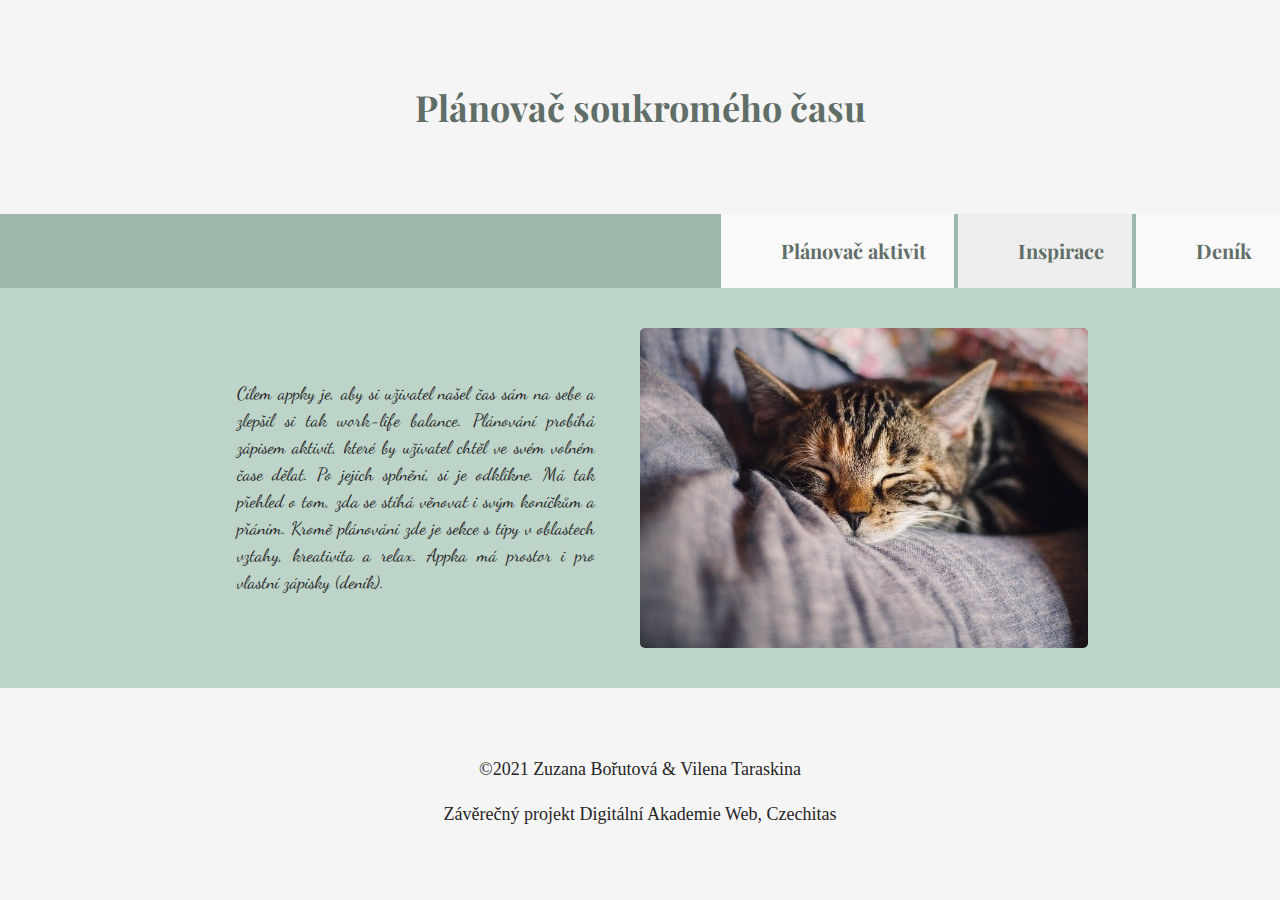
<file: index.html>
<!DOCTYPE html>
<html lang="cs">
  <head>
    <meta charset="UTF-8" />
    <meta http-equiv="X-UA-Compatible" content="IE=edge" />
    <meta name="viewport" content="width=device-width, initial-scale=1.0" />
    <title>O projektu</title>
    <link rel="stylesheet" href="style.css" />
		 <!--Fonty-->
	<link href="https://fonts.googleapis.com/css2?family=Dancing+Script&display=swap" rel="stylesheet">
  <link href="https://fonts.googleapis.com/css2?family=Playfair+Display&display=swap" rel="stylesheet">
  </head>
  <body>
    <!-- Hlavička stránky-->
    <header class="hlavicka">
      <h2>Plánovač soukromého času</h2>
    </header>

    <!--menu-->
    <ul class="menu">
      <li><a href="planovac.html">Plánovač aktivit</a></li>
      <li><a href="inspirace.html">Inspirace</a></li>
			<li><a href="denik.html">Deník</a></li>
    </ul>

    <!--section-projekt-->
    <section class="projekt">
      <div class="popis-projekt">
        Cílem appky je, aby si uživatel našel čas sám na sebe a zlepšil si tak
        work-life balance. Plánování probíhá zápisem aktivit, které by uživatel chtěl ve svém
        volném čase dělat. Po jejich splnění, si je odklikne. Má tak přehled o
        tom, zda se stíhá věnovat i svým koníčkům a přáním. Kromě plánování zde
       je sekce s tipy v oblastech vztahy, kreativita a relax. Appka má prostor i pro vlastní zápisky (deník).
			</div>
			<img src="img/cat.jpg" alt="uvodni foto">
    </section>
		<!--footer-->
		<section class="footer">
      <p>©2021 Zuzana Bořutová & Vilena Taraskina</p>
      <p>Závěrečný projekt Digitální Akademie Web, Czechitas</p>
    </section>
	</section>
  </body>
</html>
</file>
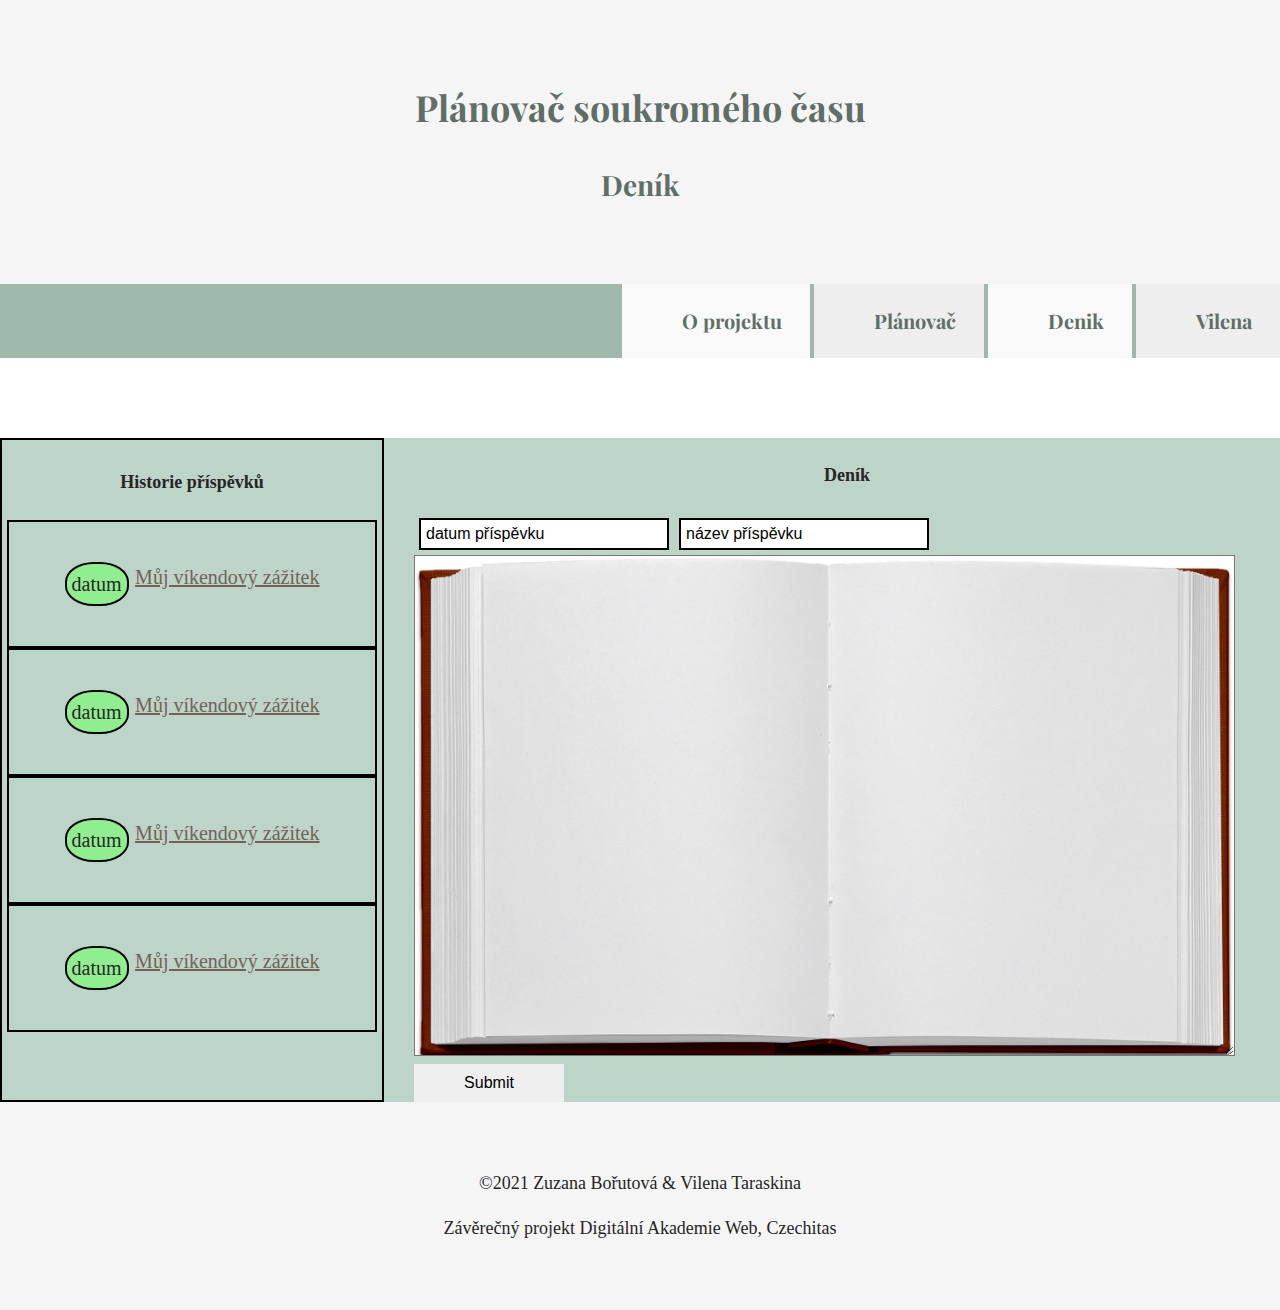
<file: denik.html>
<!DOCTYPE html>
<html lang="en">
  <head>
    <meta charset="UTF-8" />
    <meta http-equiv="X-UA-Compatible" content="IE=edge" />
    <meta name="viewport" content="width=device-width, initial-scale=1.0" />
    <title>Denik</title>
    <link rel="stylesheet" href="style.css" />
    <link rel="preconnect" href="https://fonts.gstatic.com" />
    <link
      href="https://fonts.googleapis.com/css2?family=Playfair+Display:wght@500&display=swap"
      rel="stylesheet"
    />
    <link rel="preconnect" href="https://fonts.gstatic.com" />
    <link
      href="https://fonts.googleapis.com/css2?family=Raleway:wght@300&display=swap"
      rel="stylesheet"
    />
  </head>
  <body>
    
    <!-- Hlavička stránky-->
    <header class="hlavicka">
      <h2>Plánovač soukromého času</h2>
      <h3>Deník</h3>
    </header>

      <!--menu-->
      <ul class="menu">
        <li><a href="index.html">O projektu</a></li>
        <li><a href="planovac.html">Plánovač</a></li>
        <li><a href="denik.html">Denik</a></li>
        <li><a href="vilena.html">Vilena</a></li>
      </ul>
    </header>
    <section class="body__note"></section>
    <div class="conteiner__note">
      <!-- historie příspěvků -->
      <section class="histories__note">
        <h4 class="nadpis__note">Historie příspěvků</h4>
        <section class="history__note">
          <div id="date__note">datum</div>
          <div id="name__note"><a href="#">Můj víkendový zážitek </a></div>
        </section>
        <section class="history__note">
          <div id="date__note">datum</div>
          <div id="name__note"><a href="#">Můj víkendový zážitek </a></div>
        </section>
        <section class="history__note">
          <div id="date__note">datum</div>
          <div id="name__note"><a href="#">Můj víkendový zážitek </a></div>
        </section>
        <section class="history__note">
          <div id="date__note">datum</div>
          <div id="name__note"><a href="#">Můj víkendový zážitek </a></div>
        </section>
      </section>

      <!-- Deník -->
      <section class="note">
        <h4 class="nadpis__note">Deník</h4>

        <input id="input__date__note" type="text" value="datum příspěvku" />

        <input id="input__nazev__note" type="text" value="název příspěvku" />

        <form class="zapis__note" action="">
          <textarea id="zapisek__note" name="denik" rows="33" cols="100">
          </textarea>
        </form>
        <input type="submit" value="Submit" id="submit__note" />
      </section>
    </div>
  </section>
  <!--footer-->
  <section class="footer">
    <p>©2021 Zuzana Bořutová & Vilena Taraskina</p>
    <p>Závěrečný projekt Digitální Akademie Web, Czechitas</p>
  </section>
  </body>
</html>
</file>
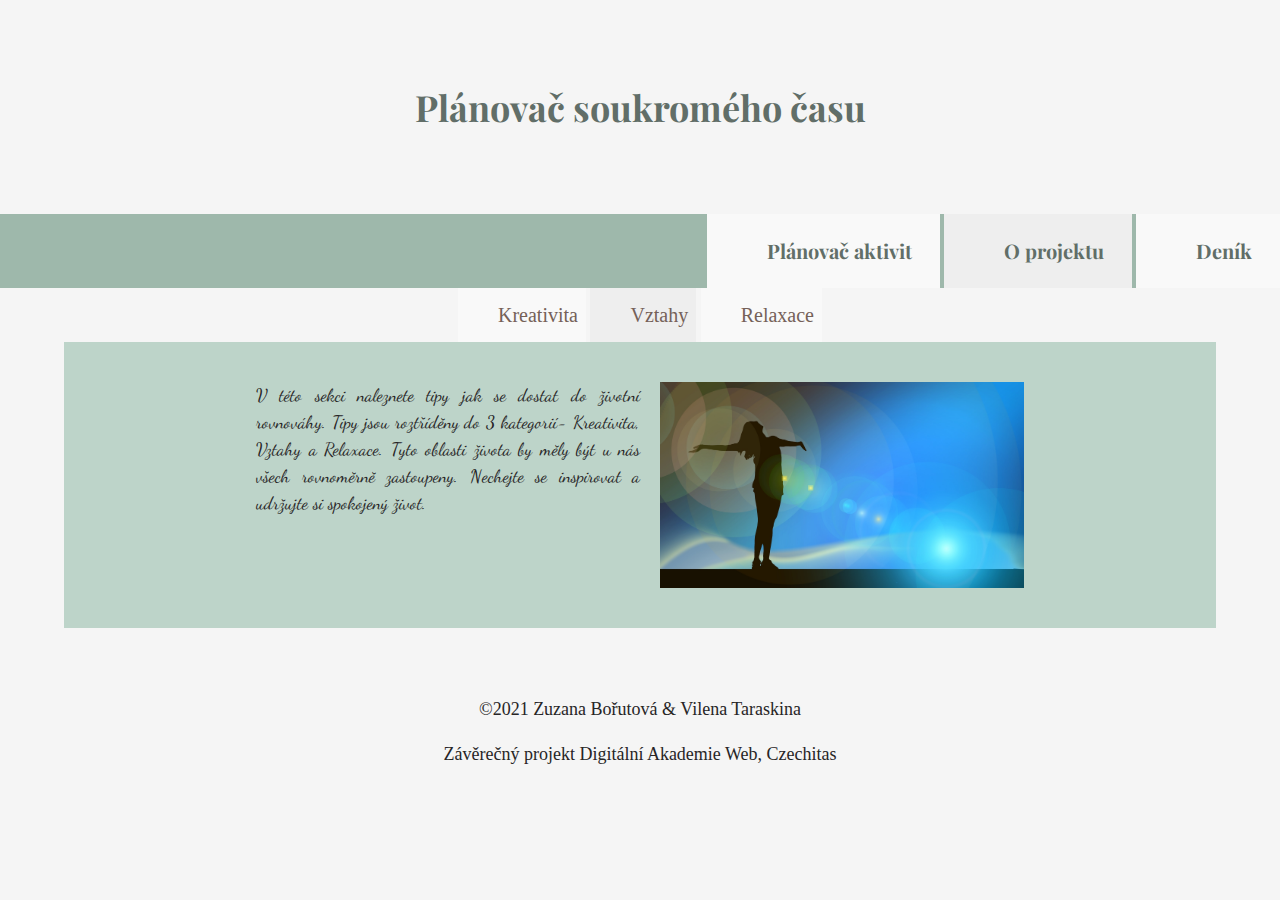
<file: inspirace.html>
<!DOCTYPE html>
<html lang="cs">
  <head>
    <meta charset="UTF-8" />
    <meta http-equiv="X-UA-Compatible" content="IE=edge" />
    <meta name="viewport" content="width=device-width, initial-scale=1.0" />
    <title>Inspirace</title>
    <link rel="stylesheet" href="style.css" />
		 <!--Fonty-->
	<link href="https://fonts.googleapis.com/css2?family=Dancing+Script&display=swap" rel="stylesheet">
  <link href="https://fonts.googleapis.com/css2?family=Playfair+Display&display=swap" rel="stylesheet">
  </head>
  <body>
    <!-- Hlavička stránky-->
    <header class="hlavicka">
      <h2>Plánovač soukromého času</h2>
    </header>

    <!--menu-->
    <ul class="menu">
      <li><a href="planovac.html">Plánovač aktivit</a></li>
      <li><a href="index.html">O projektu</a></li>
			<li><a href="denik.html">Deník</a></li>
    </ul>

  
    

  <ul class="inspiration">
    <li> <a href="#kreativita.html">Kreativita</a> </li>
    <li> <a href="#vztahy.html">Vztahy</a> </li>
    <li> <a href="#relaxace.html">Relaxace</a> </li>
  </ul>  
		
  <section class="uvod__inspirace">
    <div class="popis__inspirace">
V této sekci naleznete tipy jak se dostat do životní rovnováhy. Tipy jsou roztříděny do 3 kategorií- Kreativita, Vztahy a Relaxace. Tyto oblasti života by měly být u nás všech rovnoměrně zastoupeny. Nechejte se inspirovat a udržujte si spokojený život.
    </div>
<img id="foto__spokojenost" src="img/spokojenost.jpg" alt="spokojenost">
</section>
		<!--footer-->
		<section class="footer">
      <p>©2021 Zuzana Bořutová & Vilena Taraskina</p>
      <p>Závěrečný projekt Digitální Akademie Web, Czechitas</p>
    </section>
	</section>
  </body>
</html>
</file>
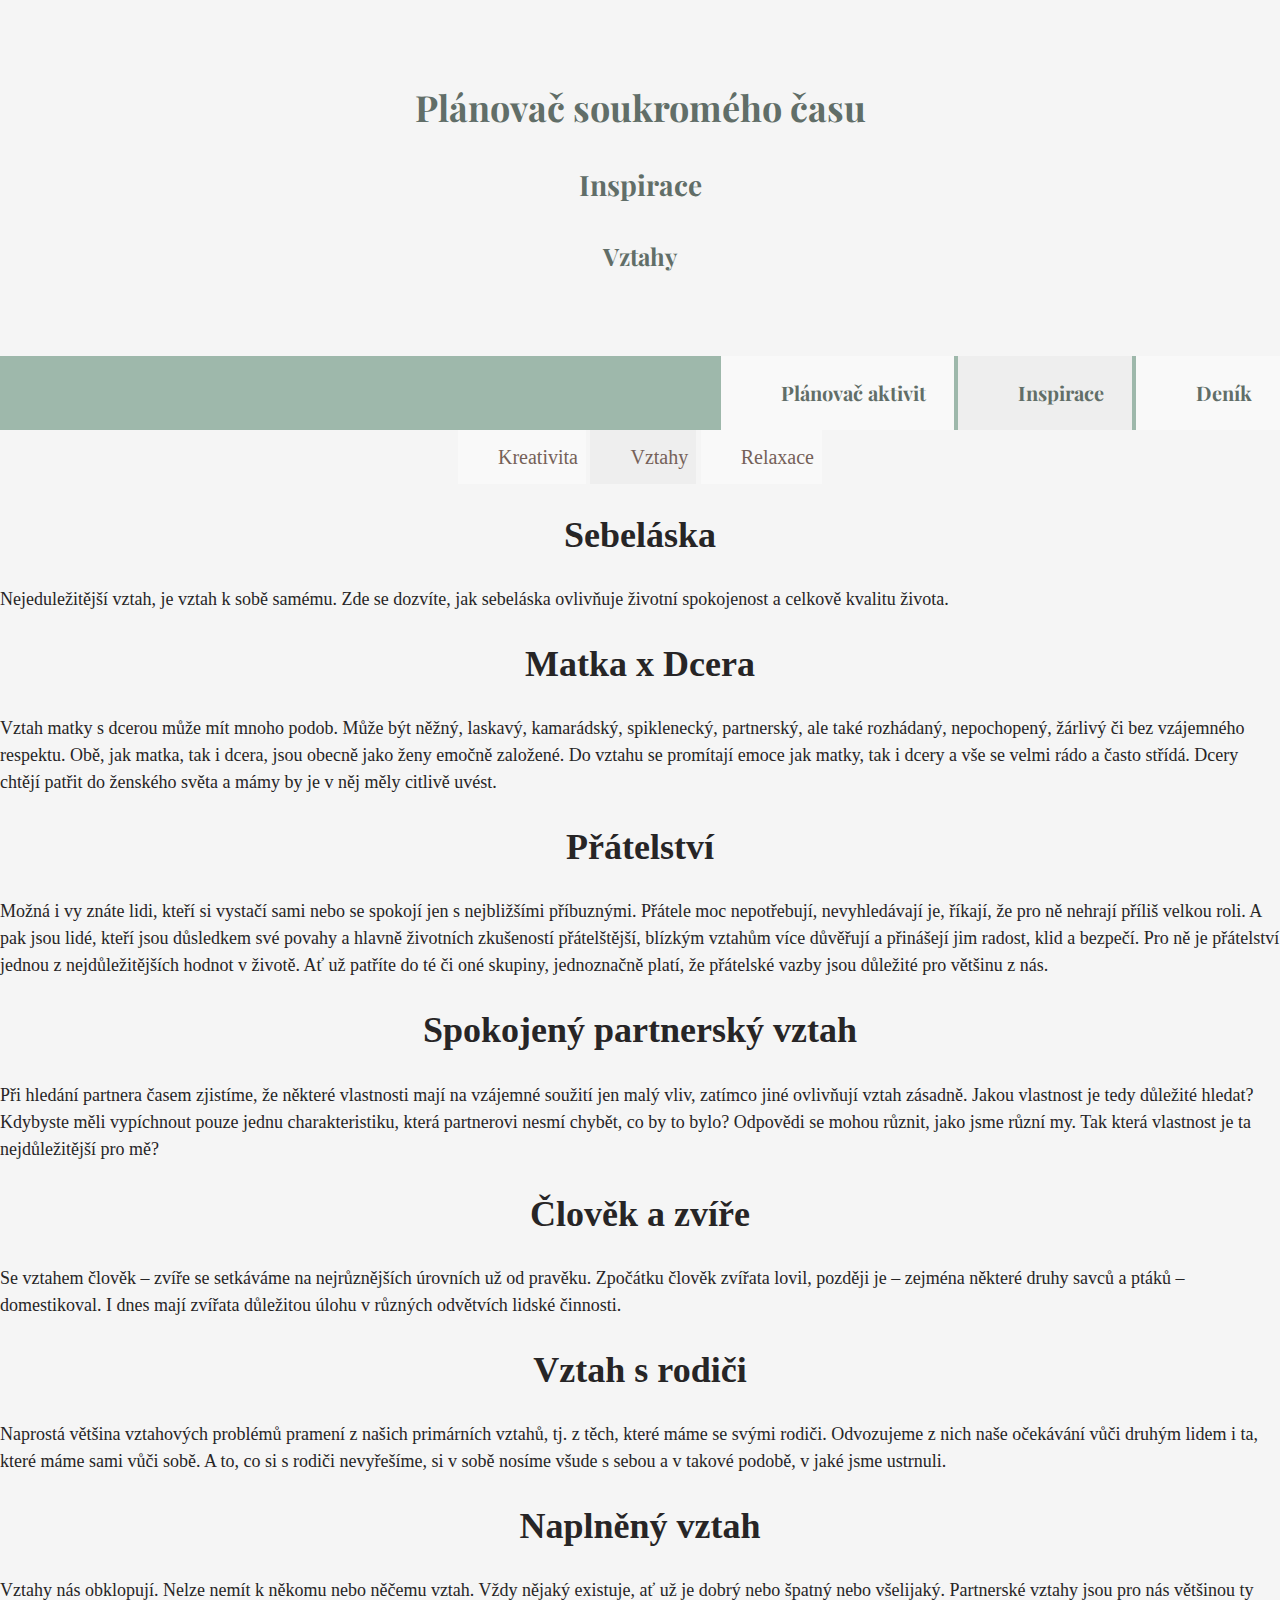
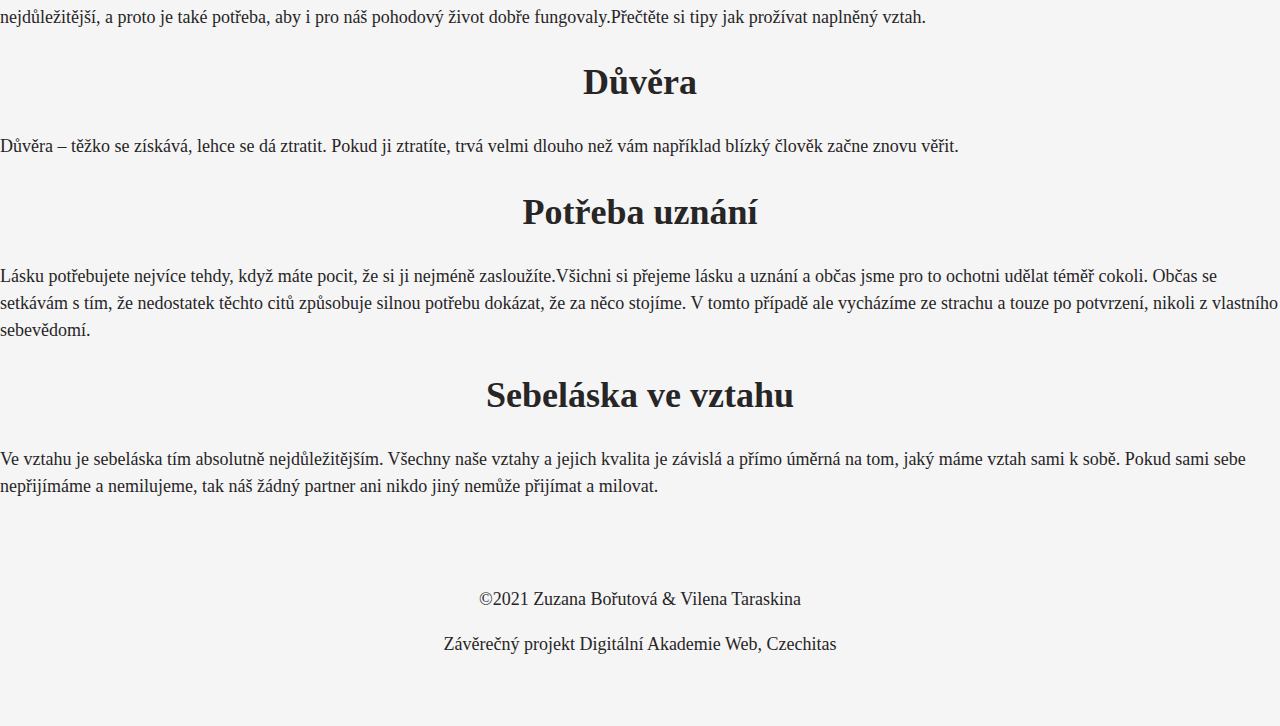
<file: vztahy.html>
<!DOCTYPE html>
<html lang="cs">
  <head>
    <meta charset="UTF-8" />
    <meta http-equiv="X-UA-Compatible" content="IE=edge" />
    <meta name="viewport" content="width=device-width, initial-scale=1.0" />
    <title>O projektu</title>
    <link rel="stylesheet" href="style.css" />
		 <!--Fonty-->
	<link href="https://fonts.googleapis.com/css2?family=Dancing+Script&display=swap" rel="stylesheet">
  <link href="https://fonts.googleapis.com/css2?family=Playfair+Display&display=swap" rel="stylesheet">
  </head>
  <body>
    <!-- Hlavička stránky-->
    <header class="hlavicka">
      <h2>Plánovač soukromého času</h2>
      <h3>Inspirace</h3>
      <h4>Vztahy</h4>
    </header>

    <!--menu-->
    <ul class="menu">
      <li><a href="planovac.html">Plánovač aktivit</a></li>
      <li><a href="inspirace.html">Inspirace</a></li>
			<li><a href="denik.html">Deník</a></li>
    </ul>

    <ul class="inspiration">
      <li> <a href="kreativita.html">Kreativita</a> </li>
      <li> <a href="vztahy.html">Vztahy</a> </li>
      <li> <a href="relaxace.html">Relaxace</a> </li>
    </ul> 

    <div id="clanek"></div>
		<!--footer-->
		<section class="footer">
      <p>©2021 Zuzana Bořutová & Vilena Taraskina</p>
      <p>Závěrečný projekt Digitální Akademie Web, Czechitas</p>
    </section>
	</section>
  <script src="index.js"></script>
  </body>
</html>
</file>
<file: style.css>
html {
  box-sizing: border-box;
}
*,
::before,
::after {
  box-sizing: inherit;
}

/*hlavni stranka*/
h1,
h2,
h3,
h4 {
  text-align: center;
}

body {
  color: #272526;
  font-size: 18px;
  line-height: 1.5;
  margin: 0;
  background-color: whitesmoke;
}

header {
  background-color: whitesmoke;
  color: #616e68;
  font-family: 'Playfair Display', serif;
  font-weight: bold;
  font-size: 24px;
  overflow: auto;
  padding: 50px 15%;
  margin: 0 5%;
}

.menu li {
  display: inline-block;
}

.menu {
  margin: 0px;
  padding: 0px;
  text-align: right;
  font-family: 'Playfair Display', serif;
  background-color: #9eb8ab;
}

.menu a {
  color: #616e68;
  text-decoration: none;
  padding: 10px 20px;
  display: inline-block;
  font-weight: bold;
}

.menu a:hover,
.menu a:focus,
.menu a:active {
  background-color: #bcdfce;
}

a {
  font-size: 20px;
  color: #756158;
}

section {
  padding: 40px 15%;
  overflow: auto;
  text-align: justify;
  background-color: #bdd4c9;
}

.projekt {
  display: flex;
}

.projekt img {
  width: 50%;
  border-radius: 5px;
}

.popis-projekt {
  margin: 0 5%;
  display: flex;
  flex-direction: column;
  justify-content: center;
  font-family: 'Dancing Script';
}

.footer {
  padding: 50px 15%;
  background-color: whitesmoke;
  text-align: center;
}

.planovac {
  background: url('img/pottery.jpg');
  background-size: cover;
  background-attachment: fixed;
  background-repeat: no-repeat;
  /*vyresetování odsazení stránky*/
  margin: 0;
}

/*To-do list*/

/* Remove margins and padding from the list */

ul {
  margin: 0;
  padding: 0;
}

/* Style the list items */
ul li {
  cursor: pointer;
  position: relative;
  padding: 12px 8px 12px 40px;
  background: #eee;
  font-size: 18px;
  transition: 0.2s;
}

/* Set all odd list items to a different color (zebra-stripes) */
ul li:nth-child(odd) {
  background: #f9f9f9;
}

/* Darker background-color on hover */
ul li:hover {
  background: #ddd;
}

/* When clicked on, add a background color and strike out text */
ul li.checked {
  background: #888;
  color: #fff;
  text-decoration: line-through;
}

/* Add a "checked" mark when clicked on */
ul li.checked::before {
  content: '';
  position: absolute;
  border-color: #fff;
  border-style: solid;
  border-width: 0 2px 2px 0;
  top: 10px;
  left: 16px;
  transform: rotate(45deg);
  height: 15px;
  width: 7px;
}

/* Style the close button */
.close {
  position: absolute;
  right: 0;
  top: 0;
  padding: 12px 16px 12px 16px;
}

.close:hover {
  background-color: #df9f9a;
  color: white;
}

/* Style the header */
.aktivity {
  background-color: #df9f9a;
  padding: 30px;
  color: white;
  text-align: center;
  margin-top: 10px;
}

/* Clear floats after the header */
.aktivity:after {
  content: '';
  display: table;
  clear: both;
}

/* Style the input */
input {
  margin: 0;
  border: none;
  border-radius: 0;
  width: 75%;
  padding: 10px;
  float: left;
  font-size: 16px;
}

/* Style the "Add" button */
.addBtn {
  padding: 10px;
  width: 25%;
  background: #d9d9d9;
  color: #555;
  float: left;
  text-align: center;
  font-size: 16px;
  cursor: pointer;
  transition: 0.3s;
  border-radius: 0;
}

.addBtn:hover {
  background-color: #bbb;
}

/* Denik */
.body__note {
  background: url('img/zen.jpg');
}
.conteiner__note {
  display: flex;
}

.histories__note {
  display: flex;
  flex-direction: column;
  border: 2px solid black;
  width: 30%;
  padding: 5px;
}

.history__note {
  display: flex;
  justify-content: space-between;
  border: 2px solid black;
  align-items: start;
}

#date__note {
  border: 2px solid black;
  border-radius: 45%;
  background-color: lightgreen;
  padding: 5px;
  font-size: 20px;
}

.note {
  flex-grow: 3;
  padding: 0;
  padding-left: 30px;
}

.nadpis__note {
  text-align: center;
}

.zapis_note {
  padding-left: 30px;
}
#zapisek__note {
  background-image: url('img/book.png');
  background-size: 100%;
  background-repeat: no-repeat;
}

#input__date__note,
#input__nazev__note {
  border: 2px solid black;
  margin: 5px;
  padding: 5px;
  width: 250px;
}

#submit__note {
  width: 150px;
}

/* Inspirace */
.inspiration li {
  display: inline-block;
}

.inspiration {
  text-align: center;
}

.inspiration a {
  text-decoration: none;
  display: inline-block;
}

.inspiration a:hover,
.inspiration a:focus,
.inspiration a:active {
  background-color: #888;
}

.uvod__inspirace {
  margin: 0 5%;
  display: flex;
  /* flex-direction: column; */
  justify-content: center;
  font-family: 'Dancing Script';
}
.popis__inspirace {
  width: 50%;
}

#foto__spokojenost {
  width: 50%;
  padding-left: 20px;
}
</file>
